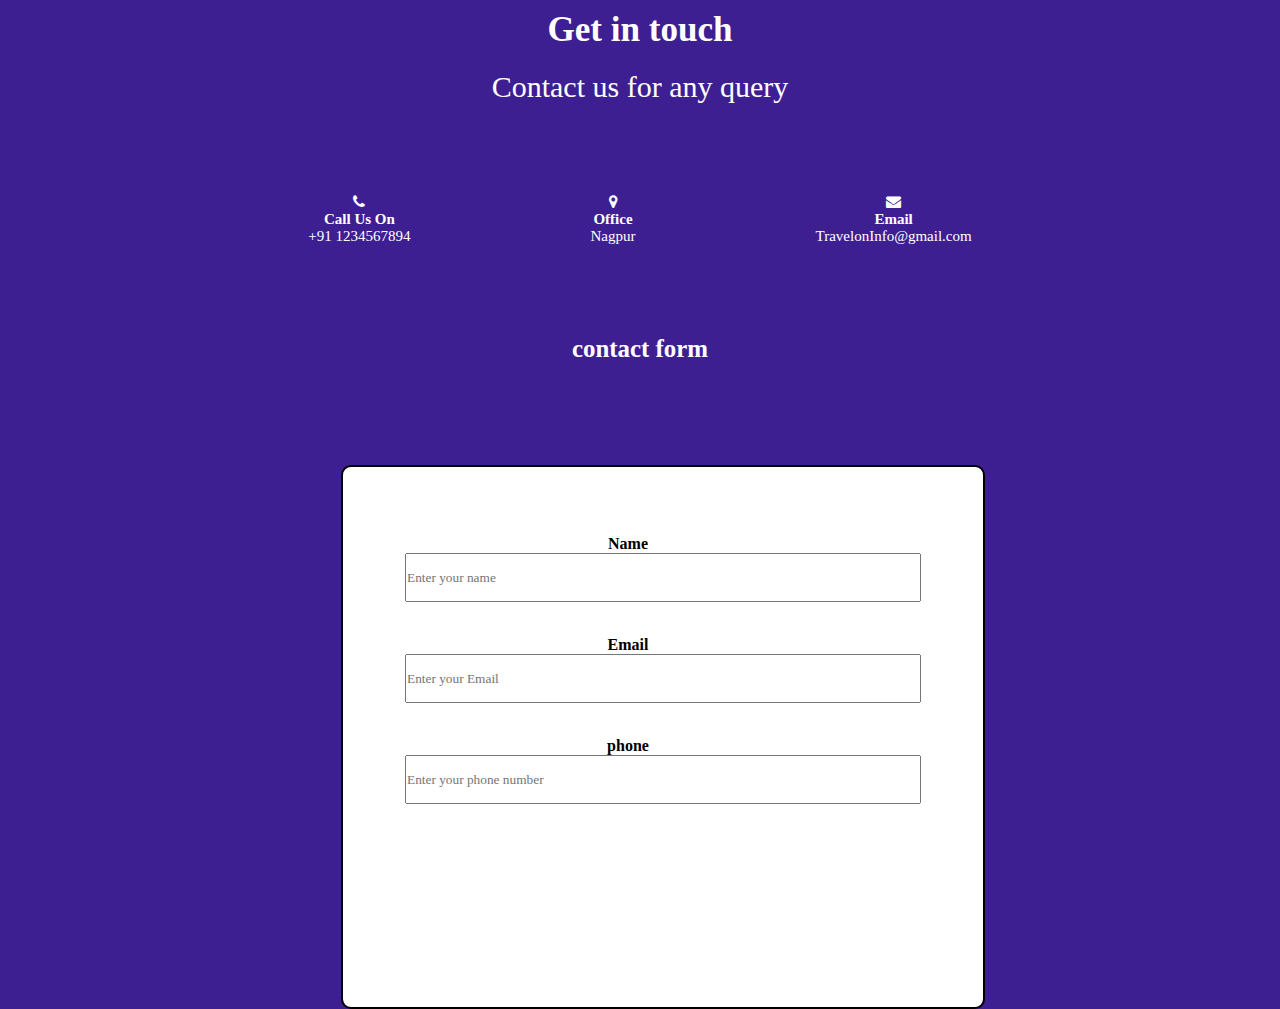
<file: contact.html>
<!DOCTYPE html>
<html lang="en">

<head>
    <meta charset="UTF-8">
    <meta http-equiv="X-UA-Compatible" content="IE=edge">
    <meta name="viewport" content="width=device-width, initial-scale=1.0">
    <title>contact</title>
    <link rel="stylesheet" href="https://cdnjs.cloudflare.com/ajax/libs/font-awesome/4.7.0/css/font-awesome.min.css">
    <link rel="stylesheet" href="css/contact.css">
</head>

<body>
    <div class="background">
        <div class="head">
            <h3>Get in touch </h3>
            <p>Contact us for any query</p>
            <div class="c-icon">
                <div class="icons">
                    <div class="icons-item"><i class="fa fa-phone"></i></div>
                    <h4>Call Us On</h4>
                    <p>+91 1234567894 </p>

                </div>

                <div class="icons">
                    <div class="icons-item"><i class="fa fa-map-marker" aria-hidden="true"></i></div>
                    <h4>Office</h4>
                    <p>Nagpur </p>

                </div>

                <div class="icons">
                    <div class="icons-item"><i class="fa fa-envelope"></i></div>
                    <h4>Email</h4>
                    <p>TravelonInfo@gmail.com </p>

                </div>
                
            </div>
           
                <div class="inner">
                    <h5> contact form</h5>
                        <br>
                        <br>
                        <br>
                    
                    <div class="info">
                        <br>
                        <br>
                        <h5> Name </h5>
                        <input type="text" placeholder="Enter your name "> <br><br>
                        <h5>Email</h5>
                        <input type="text" placeholder="Enter your Email"><br><br>
                        <h5>phone</h5>
                        <input type="text" placeholder="Enter your phone number "><br><br> <br>
                    </div>
                    
                </div>
            


        </div>
       
    </div>


</body>

</html>
</file>
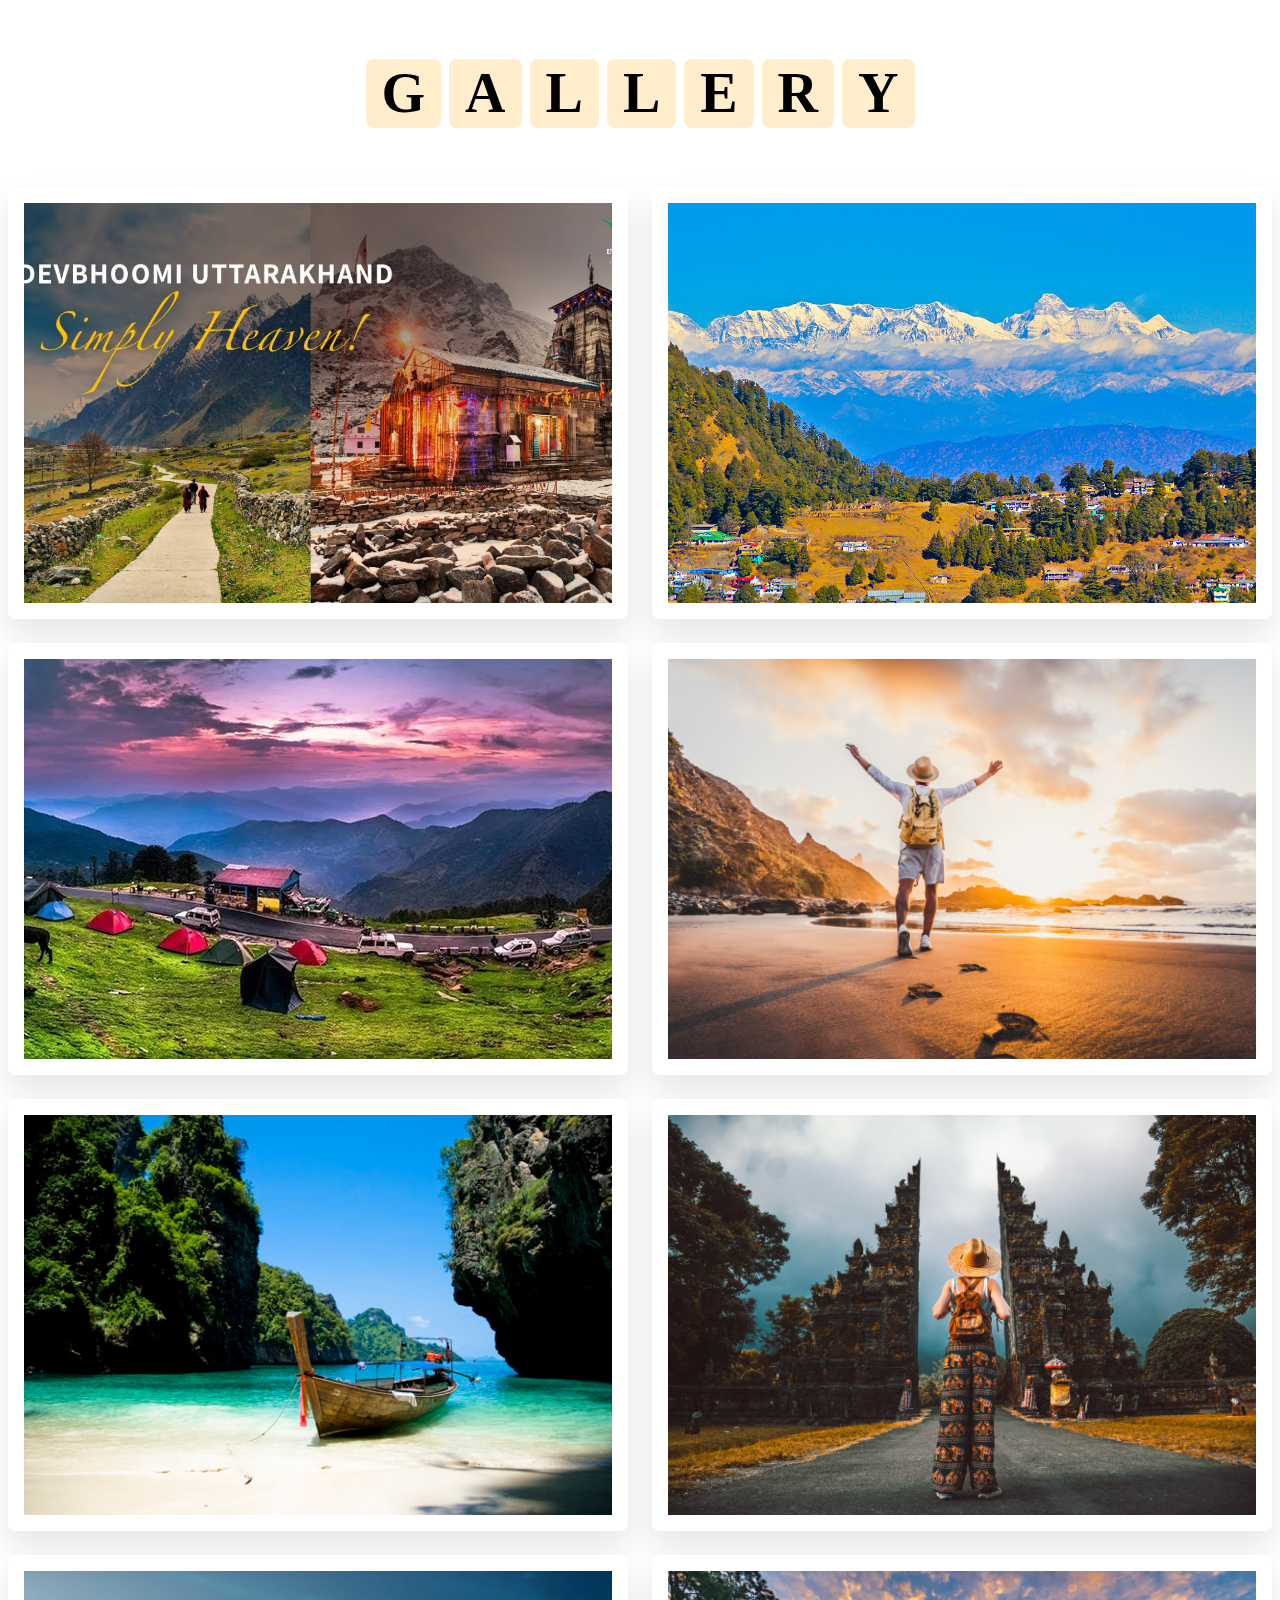
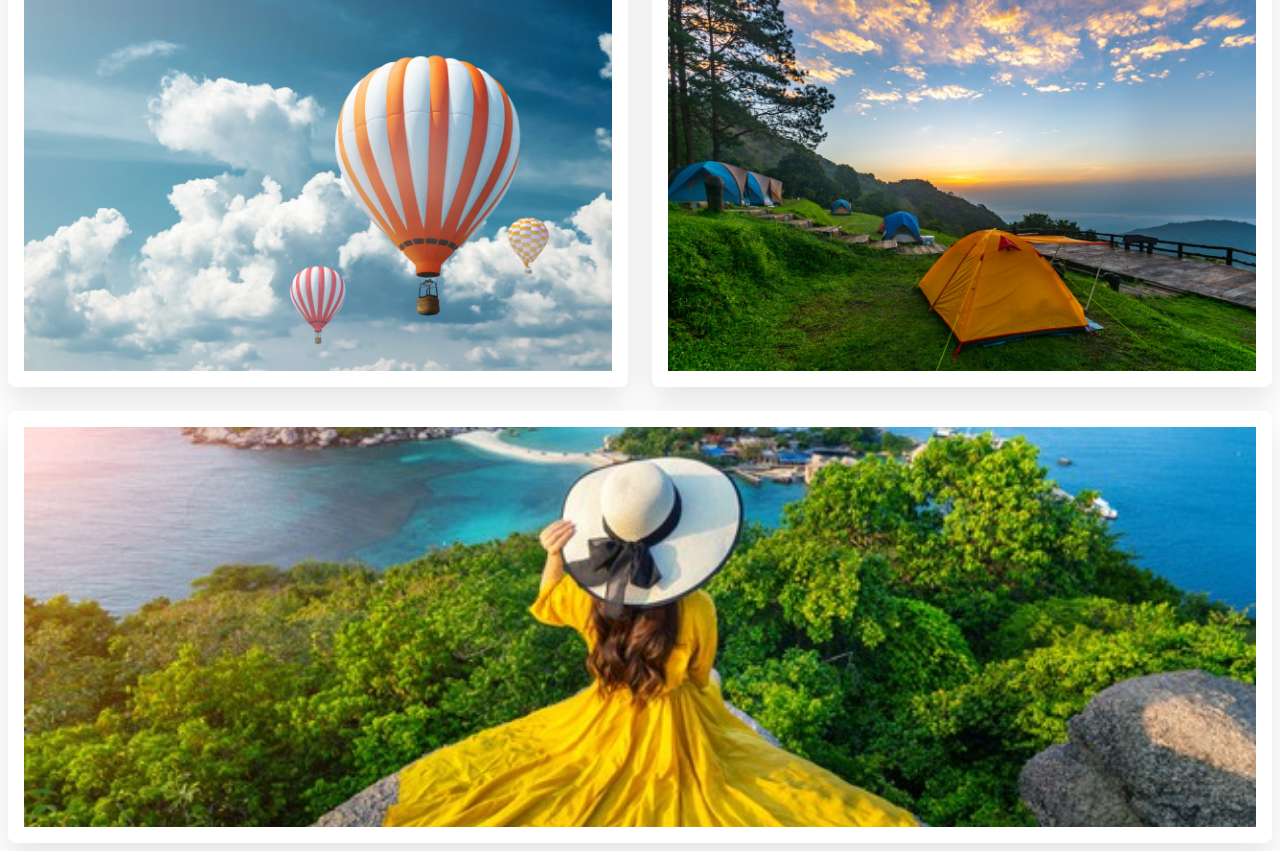
<file: gallery.html>
<!DOCTYPE html>
<html>
    <head>
        <meta charset="utf-8">
        <meta http-equiv="X-UA-Compatible" content="IE=edge">
        <title>Gallery</title>
        <link rel="stylesheet" href="gallery.css">
        <meta name="description" content="">
        <meta name="viewport" content="width=device-width, initial-scale=1">
        <link rel="stylesheet" href="">
    </head>
    <body>
        <section class="gallery" id="gallery">

            <h1 class="heading">
                <span>G</span>
                <span>A</span>
                <span>L</span>
                <span>L</span>
                <span>E</span>
                <span>R</span>
                <span>Y</span>
            </h1>
        
            <div class="box-container">
        
                <div class="box">
                    <img src="imgs/temple-3.jpg" alt="">
                    <div class="content">
                        <h3>amazing places</h3>
                        <p>Lorem ipsum dolor sit amet consectetur adipisicing elit. Ducimus, tenetur.</p>
                        <a href="#" class="btn">see more</a>
                    </div>
                </div>
                <div class="box">
                    <img src="imgs/nature-1.jpg" alt="">
                    <div class="content">
                        <h3>amazing places</h3>
                        <p>Lorem ipsum dolor sit amet consectetur adipisicing elit. Ducimus, tenetur.</p>
                        <a href="#" class="btn">see more</a>
                    </div>
                </div>
                <div class="box">
                    <img src="imgs/nature-2.jpg" alt="">
                    <div class="content">
                        <h3>amazing places</h3>
                        <p>Lorem ipsum dolor sit amet consectetur adipisicing elit. Ducimus, tenetur.</p>
                        <a href="#" class="btn">see more</a>
                    </div>
                </div>
                <div class="box">
                    <img src="imgs/g-6.jpg" alt="">
                    <div class="content">
                        <h3>amazing places</h3>
                        <p>Lorem ipsum dolor sit amet consectetur adipisicing elit. Ducimus, tenetur.</p>
                        <a href="#" class="btn">see more</a>
                    </div>
                </div>
                <div class="box">
                    <img src="imgs/g-2.jpg" alt="">
                    <div class="content">
                        <h3>amazing places</h3>
                        <p>Lorem ipsum dolor sit amet consectetur adipisicing elit. Ducimus, tenetur.</p>
                        <a href="#" class="btn">see more</a>
                    </div>
                </div>
                <div class="box">
                    <img src="imgs/g-4.jpg" alt="">
                    <div class="content">
                        <h3>amazing places</h3>
                        <p>Lorem ipsum dolor sit amet consectetur adipisicing elit. Ducimus, tenetur.</p>
                        <a href="#" class="btn">see more</a>
                    </div>
                </div>
                <div class="box">
                    <img src="imgs/g-7.jpg" alt="">
                    <div class="content">
                        <h3>amazing places</h3>
                        <p>Lorem ipsum dolor sit amet consectetur adipisicing elit. Ducimus, tenetur.</p>
                        <a href="#" class="btn">see more</a>
                    </div>
                </div>
                <div class="box">
                    <img src="imgs/g-8.jpg" alt="">
                    <div class="content">
                        <h3>amazing places</h3>
                        <p>Lorem ipsum dolor sit amet consectetur adipisicing elit. Ducimus, tenetur.</p>
                        <a href="#" class="btn">see more</a>
                    </div>
                </div>
                <div class="box">
                    <img src="imgs/g-1.jpg" alt="">
                    <div class="content">
                        <h3>amazing places</h3>
                        <p>Lorem ipsum dolor sit amet consectetur adipisicing elit. Ducimus, tenetur.</p>
                        <a href="#" class="btn">see more</a>
                    </div>
                </div>
        
            </div>
        
        </section>
        <script src="" async defer></script>
    </body>
</html>
</file>
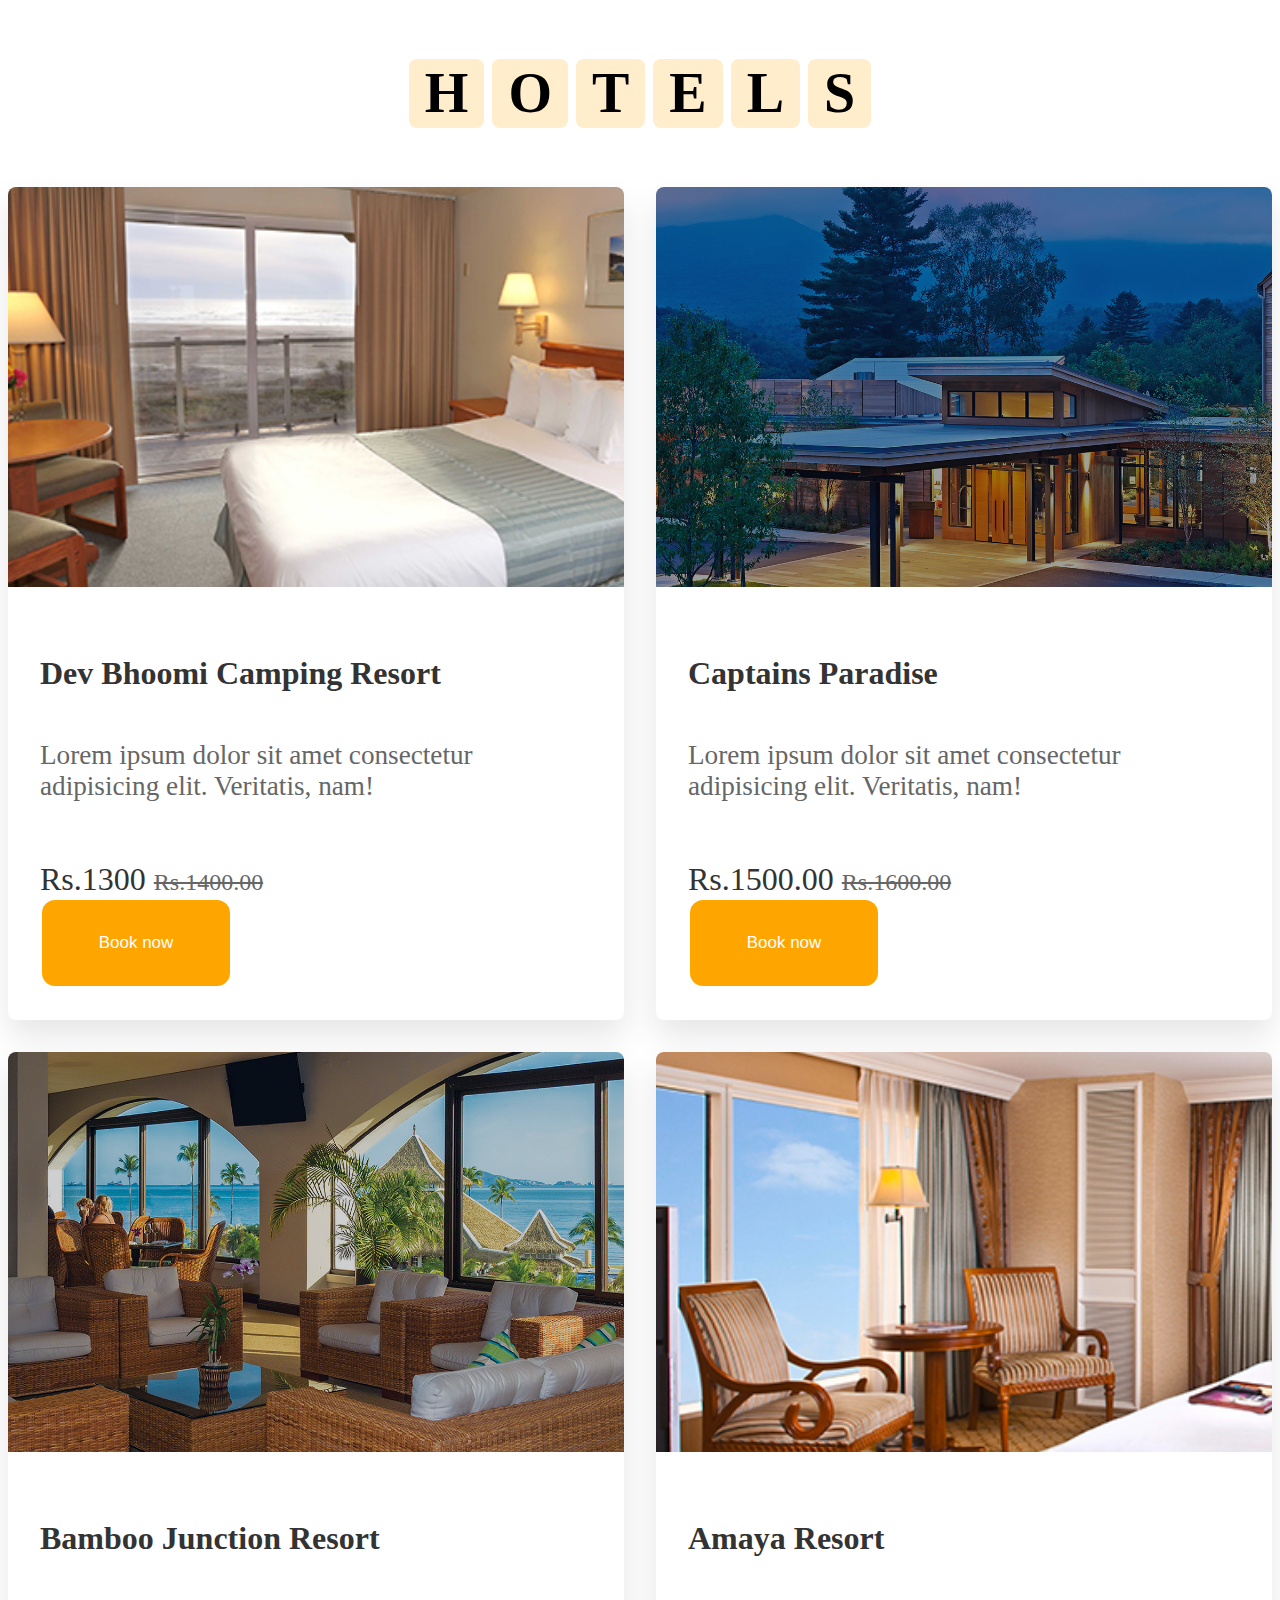
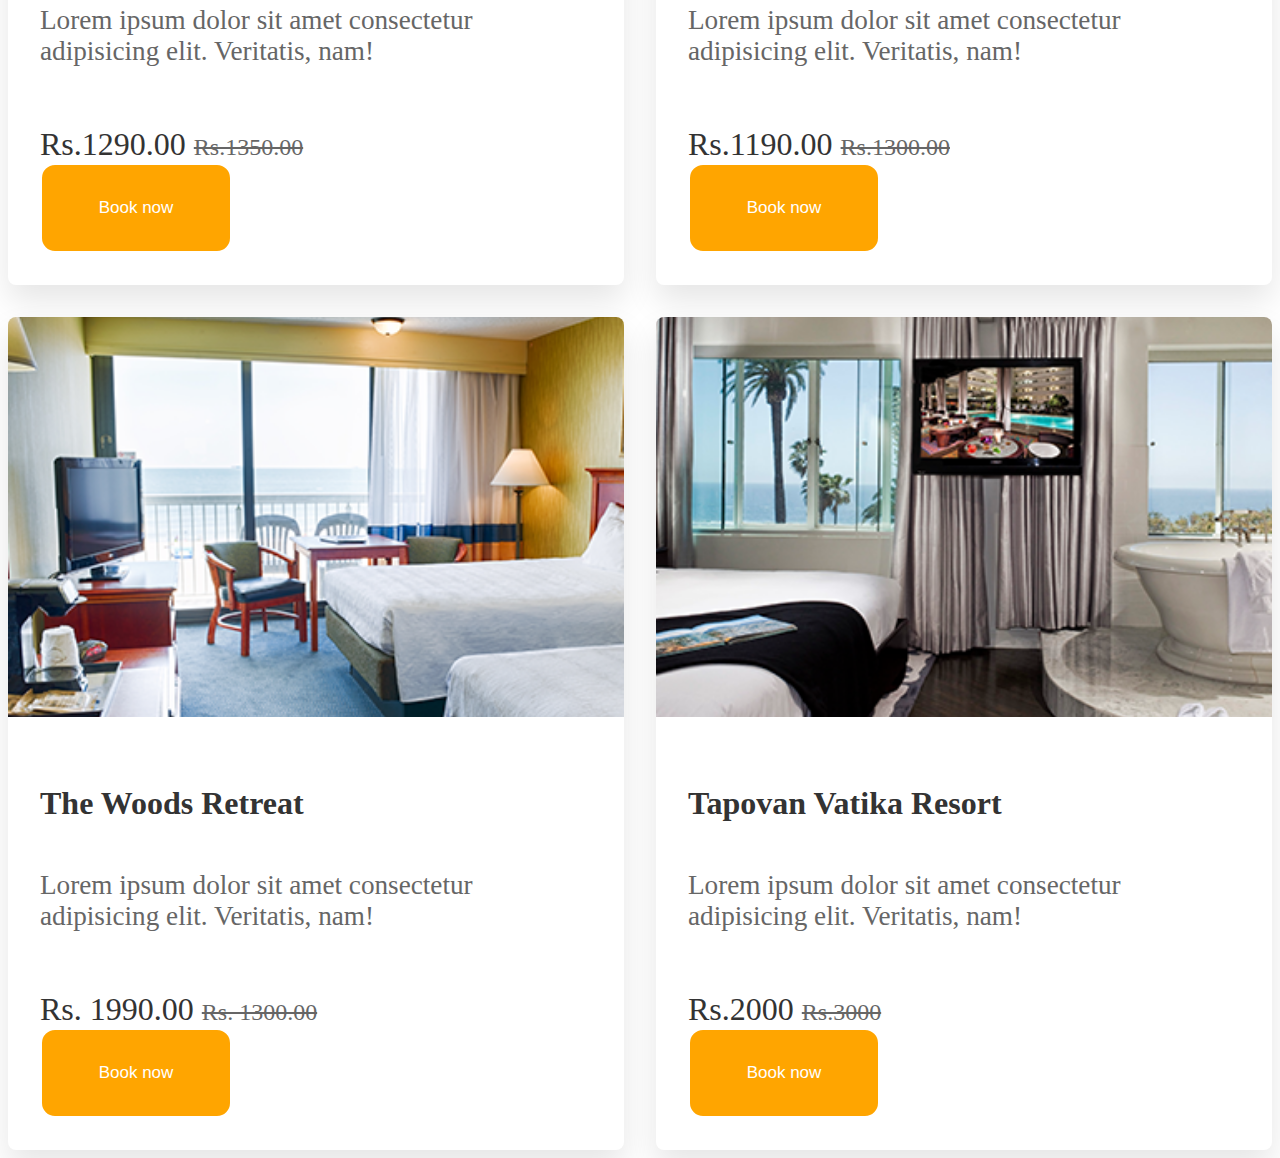
<file: hotels (2).html>
<!DOCTYPE html>
<html lang="en">
<head>
    <meta charset="UTF-8">
    <meta http-equiv="X-UA-Compatible" content="IE=edge">
    <meta name="viewport" content="width=device-width, initial-scale=1.0">
    <title>hotels</title>
    <link rel="stylesheet" href="css/hotelscss.css">
</head>
<body>
    
    <section class="hotels" id="hotels">

        <h1 class="heading">
            <span>H</span>
            <span>O</span>
            <span>T</span>
            <span>E</span>
            <span>L</span>
            <span>S</span>
        </h1>
    
        <div class="box-container">
    
            <div class="box">
                <img src="imgs/room-8.png" alt="">
                <div class="content">
                    <h3> <i class="fas fa-map-marker-alt"></i> Dev Bhoomi Camping Resort </h3>
                    <p>Lorem ipsum dolor sit amet consectetur adipisicing elit. Veritatis, nam!</p>
                    <div class="stars">
                        <i class="fas fa-star"></i>
                        <i class="fas fa-star"></i>
                        <i class="fas fa-star"></i>
                        <i class="fas fa-star"></i>
                        <i class="far fa-star"></i>
                    </div>
                    <div class="price"> Rs.1300 <span>Rs.1400.00</span> </div>
                    <button class="btn"><a href="#">Book now </a></button>
                </div>
            </div>
    
            <div class="box">
                <img src="imgs/banner-2.png" alt="">
                <div class="content">
                    <h3> <i class="fas fa-map-marker-alt"></i> Captains Paradise </h3>
                    <p>Lorem ipsum dolor sit amet consectetur adipisicing elit. Veritatis, nam!</p>
                    <div class="stars">
                        <i class="fas fa-star"></i>
                        <i class="fas fa-star"></i>
                        <i class="fas fa-star"></i>
                        <i class="fas fa-star"></i>
                        <i class="far fa-star"></i>
                    </div>
                    <div class="price"> Rs.1500.00 <span>Rs.1600.00</span> </div>
                    <button class="btn"><a href="#">Book now </a></button>
                </div>
            </div>
    
            <div class="box">
                <img src="imgs/banner-3.png" alt="">
                <div class="content">
                    <h3> <i class="fas fa-map-marker-alt"></i> Bamboo Junction Resort </h3>
                    <p>Lorem ipsum dolor sit amet consectetur adipisicing elit. Veritatis, nam!</p>
                    <div class="stars">
                        <i class="fas fa-star"></i>
                        <i class="fas fa-star"></i>
                        <i class="fas fa-star"></i>
                        <i class="fas fa-star"></i>
                        <i class="far fa-star"></i>
                    </div>
                    <div class="price"> Rs.1290.00 <span>Rs.1350.00</span> </div>
                    <button class="btn"><a href="#">Book now </a></button>
                </div>
            </div>
    
            <div class="box">
                <img src="imgs/room-4.png" alt="">
                <div class="content">
                    <h3> <i class="fas fa-map-marker-alt"></i> Amaya Resort </h3>
                    <p>Lorem ipsum dolor sit amet consectetur adipisicing elit. Veritatis, nam!</p>
                    <div class="stars">
                        <i class="fas fa-star"></i>
                        <i class="fas fa-star"></i>
                        <i class="fas fa-star"></i>
                        <i class="fas fa-star"></i>
                        <i class="far fa-star"></i>
                    </div>
                    <div class="price"> Rs.1190.00 <span>Rs.1300.00</span> </div>
                    <button class="btn"><a href="#">Book now </a></button>
                </div>
            </div>
    
            <div class="box">
                <img src="imgs/room-5.png" alt="">
                <div class="content">
                    <h3> <i class="fas fa-map-marker-alt"></i> The Woods Retreat </h3>
                    <p>Lorem ipsum dolor sit amet consectetur adipisicing elit. Veritatis, nam!</p>
                    <div class="stars">
                        <i class="fas fa-star"></i>
                        <i class="fas fa-star"></i>
                        <i class="fas fa-star"></i>
                        <i class="fas fa-star"></i>
                        <i class="far fa-star"></i>
                    </div>
                    <div class="price"> Rs. 1990.00 <span>Rs. 1300.00</span> </div>
                    <button class="btn"><a href="#">Book now </a></button>
                </div>
            </div>
    
            <div class="box">
                <img src="imgs/room-6.png" alt="">
                <div class="content">
                    <h3> <i class="fas fa-map-marker-alt"></i> Tapovan Vatika Resort </h3>
                    <p>Lorem ipsum dolor sit amet consectetur adipisicing elit. Veritatis, nam!</p>
                    <div class="stars">
                        <i class="fas fa-star"></i>
                        <i class="fas fa-star"></i>
                        <i class="fas fa-star"></i>
                        <i class="fas fa-star"></i>
                        <i class="far fa-star"></i>
                    </div>
                    <div class="price"> Rs.2000 <span>Rs.3000</span> </div>
                    <button class="btn"><a href="#">Book now </a></button>
                </div>
            </div>
    
        </div>
    
    </section>

</body>
</html>
</file>
<file: css/contact.css>
*{
    margin: 0;
    padding: 0;
    
}



.background{
    background-color: #3E1F92;
    height: 100vh;
    object-fit: cover;

}
.head{
    color: white;
    font-weight: 500;
    font-size: 30px;
    align-items: center;
    text-align: center;
}
.head h3{
    margin-bottom: 10px;
    padding: 10px;
}

.c-icon{
    color: white;
    display: flex;
    font-size: 15px;
    align-items: center ;
    text-align: center;
   justify-content: center;
   margin-top: -40px;
}
.icons{
    margin: 10px;
    padding: 80px;
    margin-top: 50px;
    
    
}
/* inner */

.inner{
    background-color:#3E1F92 ;
   
    justify-content: center;
}

.info{
    background-color: white;
    height: 60vh;
    width: 50%;
    border: 2px solid black;
    border-radius: 10px;
    margin-left: 341px;
  
}
.info input{
   
    width: 80%;
    height: 5vh;
    font-family: 'FontAwasome';
}
.info h5{
    color: black;
    font-size: 16px;
    margin-right: 70px;
}
.msg input{
    height: 40vh;
    width: 27vw;
    text-align: center;
    border: 2px solid black;
    border-radius: 10px;
    height: 46vh;
    margin-bottom: 100px;
}
</file>
<file: gallery.css>
.heading{
    text-align: center;
    padding:2.5rem 0
  }
  
  .heading span{
    font-size: 3.5rem;
    background:rgba(255, 165, 0,.2);
    color:var(--orange);
    border-radius: .5rem;
    padding:.2rem 1rem;
  }
  
  .heading span.space{
    background:none;
  }

  .gallery .box-container{
    display: flex;
    flex-wrap: wrap;
    gap:1.5rem;
  }
  
  .gallery .box-container .box{
    overflow: hidden;
    box-shadow: 0 1rem 2rem rgba(0,0,0,.1);
    border:1rem solid #fff;
    border-radius: .5rem;
    flex:1 1 30rem;
    height: 25rem;
    position: relative;
  }
  
  .gallery .box-container .box img{
    height: 100%;
    width:100%;
    object-fit: cover;
  }
  
  .gallery .box-container .box .content{
    position: absolute;
    top:-100%; left:0;
    height: 100%;
    width:100%;
    text-align: center;
  
    padding:2rem;
    padding-top: 5rem;
  }
  
  .gallery .box-container .box:hover .content{
    top:0;
  }
  
  .gallery .box-container .box .content h3{
    font-size: 2.5rem;
    color:var(--orange);
  }
  
  .gallery .box-container .box .content p{
    font-size: 1.5rem;
    color:#eee;
    padding:.5rem 0;
  }
</file>
<file: css/hotelscss.css>
.heading{
  text-align: center;
  padding:2.5rem 0
}

.heading span{
  font-size: 3.5rem;
  background:rgba(255, 165, 0,.2);
  color:var(--orange);
  border-radius: .5rem;
  padding:.2rem 1rem;
}

.heading span.space{
  background:none;
}

.hotels .box-container{
    display: flex;
    flex-wrap: wrap;
    gap:2rem;
  }
  
  .hotels .box-container .box{
    flex:1 1 30rem;
    border-radius: .5rem;
    overflow: hidden;
    box-shadow: 0 1rem 2rem rgba(0,0,0,.1);
  }
  
  .hotels .box-container .box img{
    height: 25rem;
    width:100%;
    object-fit: cover;
  }
  
  .hotels .box-container .box .content{
    padding:2rem;
  }
  
  .hotels .box-container .box .content h3{
    font-size:2rem;
    color:#333;
  }
  
  .hotels .box-container .box .content h3 i{
    color:var(--orange);
  }
  
  .hotels .box-container .box .content p{
    font-size:1.7rem;
    color:#666;
    padding:1rem 0;
  }
  
  .hotels .box-container .box .content .stars i{
    font-size:1.7rem;
    color:var(--orange);
  }
  
  .hotels .box-container .box .content .price{
    font-size: 2rem;
    color:#333;
    padding-top: 1rem;
  }
  
  .hotels .box-container .box .content .price span{
    color:#666;
    font-size: 1.5rem;
    text-decoration: line-through;
  }
  .btn{

    background-color: orange;
    color: white;
    text-decoration: none;
    border: 2px solid white;
    border-radius: 15px;
  }
  .btn a{
    height: 10vh;
  }
  button{
    height: 10vh;
    width: 15vw;
    color: white;
  }
  button a{
    color: white;
    text-decoration: none;
    font-size: 17px;
  }
</file>
